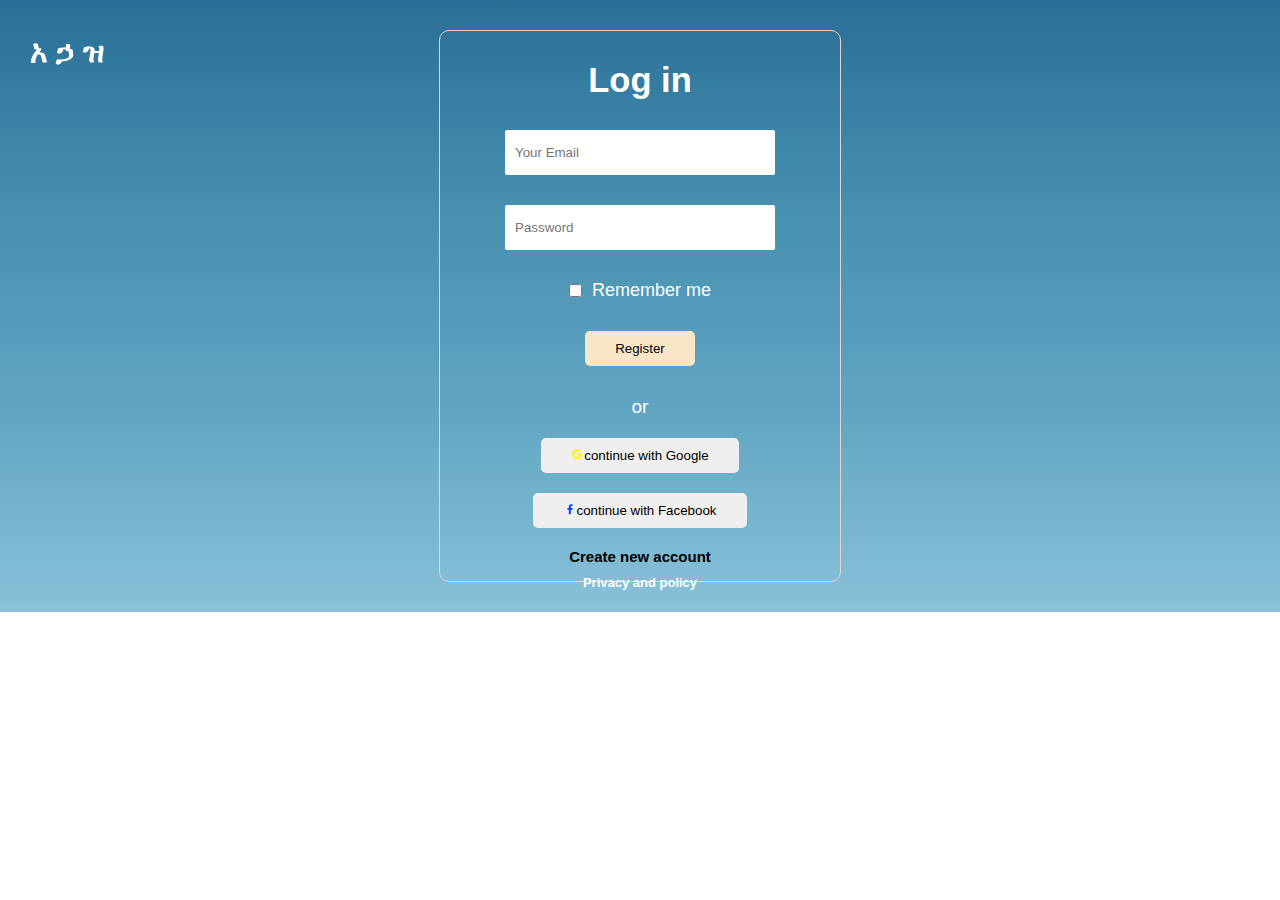
<file: log/log.html>
<!DOCTYPE html>
<html lang="en">
  <head>
    <meta charset="UTF-8" />
    <meta name="viewport" content="width=device-width, initial-scale=1.0" />
    <link
      href="https://unpkg.com/boxicons@2.1.4/css/boxicons.min.css"
      rel="stylesheet"
    />

    <link rel="stylesheet" href="css/style.css" />
    <title>log in</title>
  </head>
  <body>
    <span class="logo"> አ ኃ ዝ </span>

    <section class="main">
      <div class="log flex">
        <h2>Log in</h2>
      </div>

      <div class="Email flex">
        <input
          type="text"
          name="your_Email"
          id="your_email"
          placeholder="Your Email"
        />
      </div>
      <div class="pass flex">
        <input
          type="password"
          name="your_pass"
          id="your_pass"
          placeholder="Password"
        />
      </div>
      <div class="remember flex">
        <input
          type="checkbox"
          name="agree-term"
          id="agree-term"
          class="agree-term"
        />
        <p>Remember me</p>
      </div>

      <div class="submit bt flex">
        <button>Register</button>
      </div>

      <div class="cont">
        <div class="cotinue flex">
          <p>or</p>
        </div>
        <div class="bt flex google">
          <button>
            <i class="bx bxl-google" style="color: #fff705"></i>continue with
            Google
          </button>
        </div>
        <div class="flex face">
          <button>
            <i class="bx bxl-facebook" style="color: #0538ff"></i>continue with
            Facebook
          </button>
        </div>
      </div>
      <div class="cr flex">
        <a href="reg.html">
          <h4 class="Create">Create new account</h4>
        </a>
      </div>
      <div class="pr flex">
        <h4 class="Privacy">Privacy and policy</h4>
      </div>
    </section>
  </body>
</html>
</file>
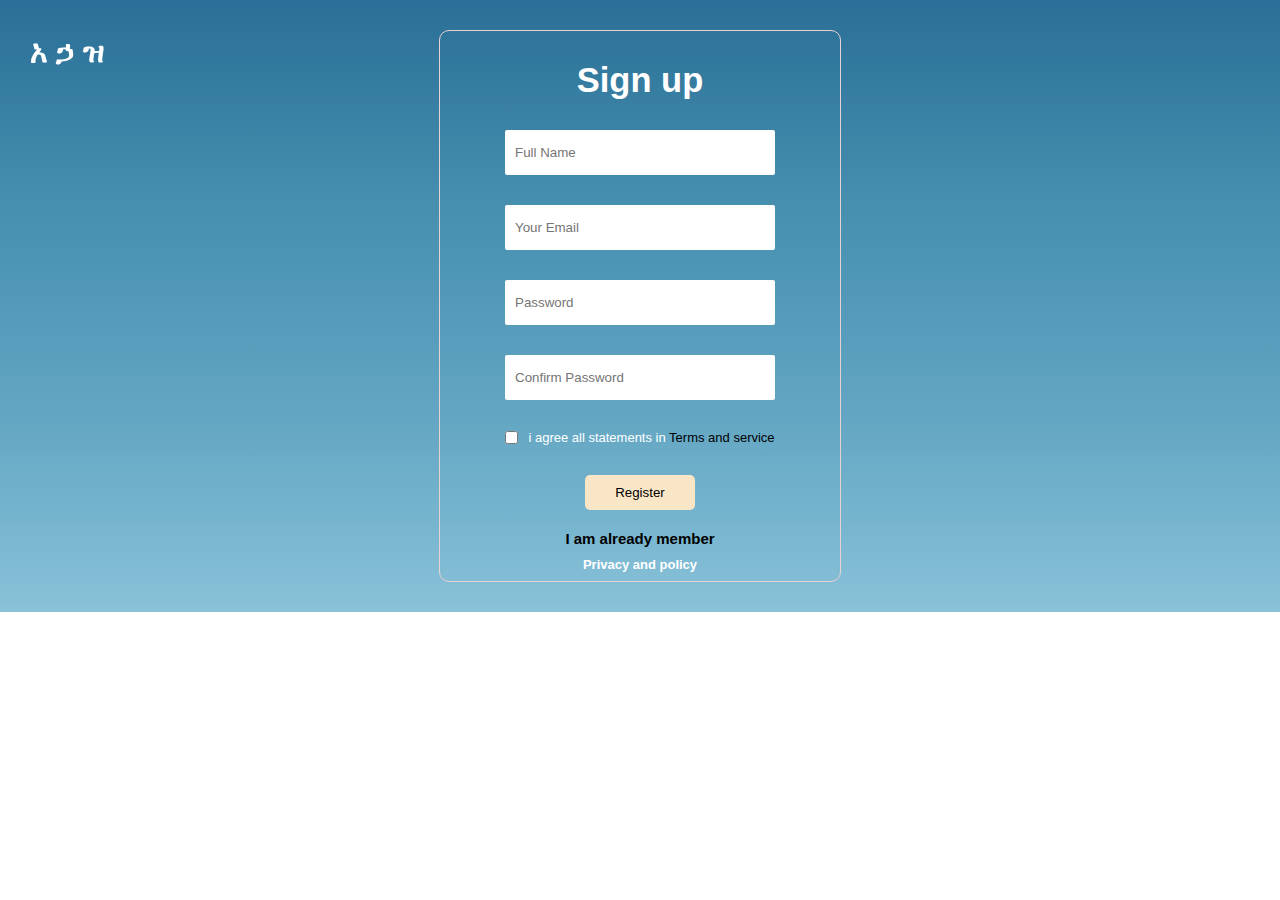
<file: log/reg.html>
<!DOCTYPE html>
<html lang="en">
  <head>
    <meta charset="UTF-8" />
    <meta name="viewport" content="width=device-width, initial-scale=1.0" />
    <link
      href="https://unpkg.com/boxicons@2.1.4/css/boxicons.min.css"
      rel="stylesheet"
    />

    <link rel="stylesheet" href="css/style.css" />
    <title>Sign up</title>
  </head>
  <body>
    <span class="logo"> አ ኃ ዝ </span>

    <section class="main">
      <div class="log flex">
        <h2>Sign up</h2>
      </div>
      <div class="Email flex">
        <input
          type="text"
          name="your_name"
          id="your_name"
          placeholder="Full Name"
        />
      </div>

      <div class="Email flex">
        <input
          type="text"
          name="your_Email"
          id="your_email"
          placeholder="Your Email"
        />
      </div>
      <div class="pass flex">
        <input
          type="password"
          name="your_pass"
          id="your_pass"
          placeholder="Password"
        />
      </div>
      <div class="pass flex">
        <input
          type="password"
          name="your_pass"
          id="your_pass"
          placeholder="Confirm Password"
        />
      </div>
      <div class="remember flex" style="font-size: 13px">
        <input
          type="checkbox"
          name="agree-term"
          id="agree-term"
          class="agree-term"
        />
        <p>i agree all statements in <a href="">Terms and service</a></p>
      </div>

      <div class="submit bt flex">
        <button>Register</button>
      </div>

      <div class="cr flex">
        <a href="log.html">
          <h4 class="Create">I am already member</h4>
        </a>
      </div>
      <div class="pr flex">
        <h4 class="Privacy">Privacy and policy</h4>
      </div>
    </section>
  </body>
</html>
</file>
<file: log/css/style.css>
*{
  margin: 0;
  padding: 0;
  text-decoration: none;
  font-family: arial;
  border: none;
}

body{
  background: linear-gradient(#2A6F97,#468FAF,#61A5C2,#89C2D9);
  background-repeat: no-repeat;
  width: 100%;
}
.logo{
  margin: 5px 30px;
  font-size: 30px;
  font-weight: 800;
  color: #ffff;
  position: fixed;
}
.main{
  width: 400px;
  height: 550px;
  margin: 30px auto;
  border:1px solid rgb(234, 209, 209);
  border-radius: 10px;
}
.flex {
 display: flex;
 justify-content: center;
 margin: 30px 0;
 font-size: 23px;
 color: #ffff;
}
.Email input ,.pass input{
  width: 65%;
  height: 5vh;
  border-radius: 2px;
  border: none;
  padding-left: 10px;
}
.remember{
  gap: 10px;
  font-size: 18px;
}
.submit button{
  padding: 10px 30px;
  border-radius: 5px;
  cursor: pointer;
  background-color:rgb(249, 230, 199)
}
.cotinue{
  font-size: 19px;
}
.cont button{
  padding: 10px 30px;
  border-radius: 5px;
  margin-top: -10px;
  cursor: pointer;
}
.cr{
  font-size: 15px;
  margin-top: -10px;
  cursor: pointer;
}
.pr{
  font-size: 13px;
  margin-top: -20px;
}
button:hover{
  opacity: 0.8;
}
a{
  color: black;
}
a:hover{
  text-decoration: underline;
}
</file>
